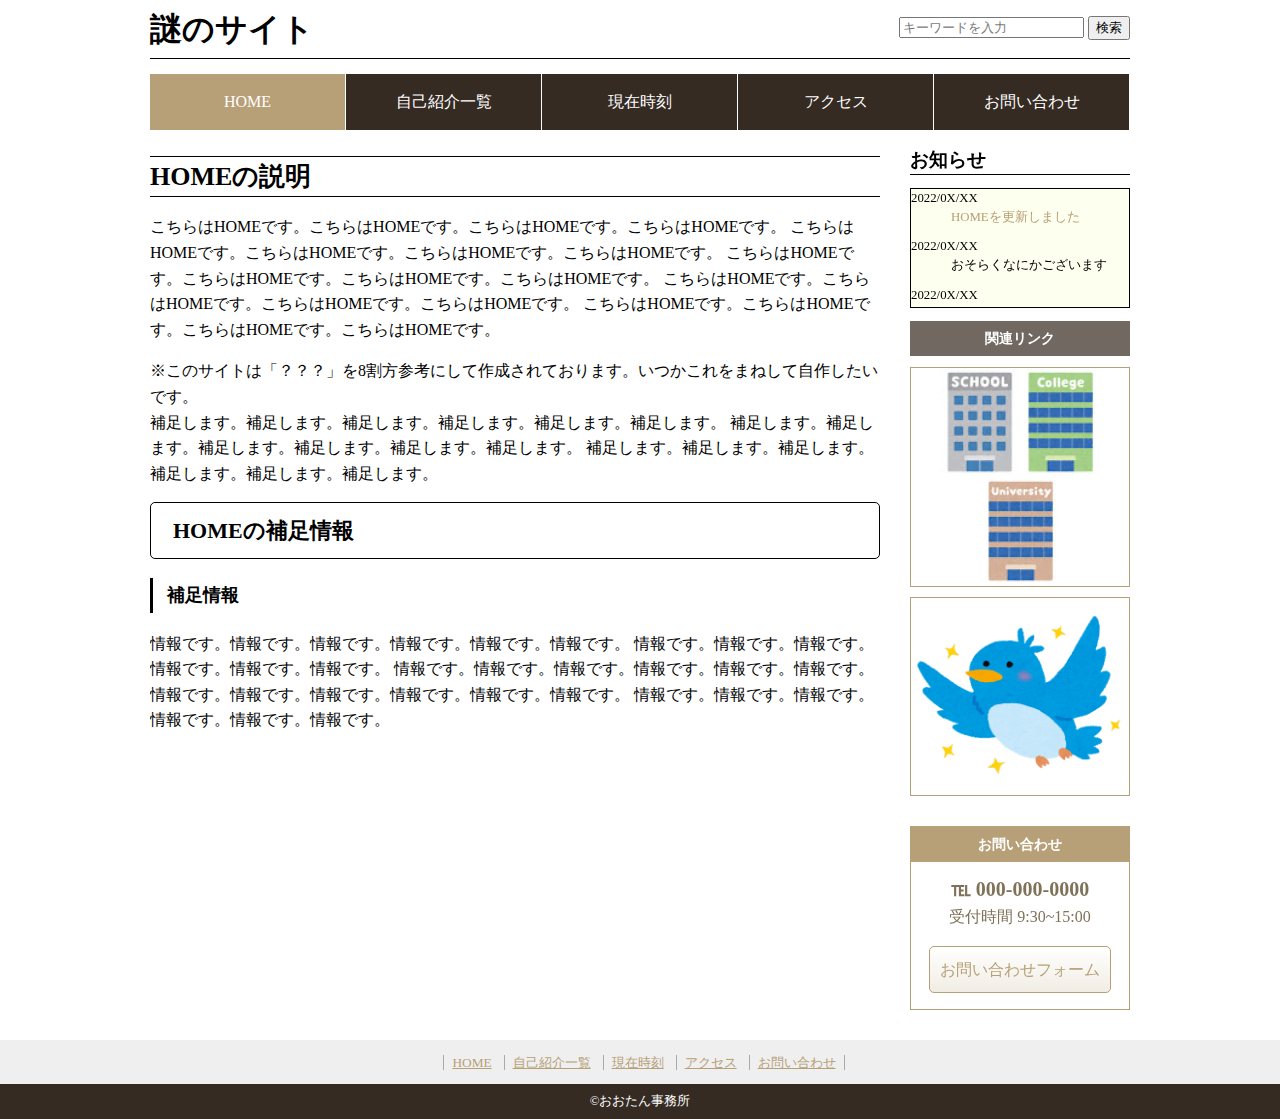
<file: index.html>
<!DOCTYPE html>
<html lang="ja">
    <head>

        <meta charset="UTF-8">
        <meta name="viewport" content="width=device-width, initial-scale=1">
        <title>謎のサイト</title>
        <link rel="stylesheet" href="css/base.css">

    </head>

    <body>

        <header>
            
            <h1>謎のサイト</h1>
            <form action="site.html" method="get" autocomplete="off">
                <div class="search">
                    <input type="search" name="search" placeholder="キーワードを入力">
                    <button type="submit">検索</button>
                </div>
            </form>
            <nav class="global_navi">
                <ul>
                    <li class="current"><a href="site.html">HOME</a></li>
                    <li><a href="profile_list.html">自己紹介一覧</a></li>
                    <li><a href="time.html">現在時刻</a></li>
                    <li><a href="access.html">アクセス</a></li>
                    <li><a href="contact.html">お問い合わせ</a></li>
                </ul>
            </nav>
            
        </header>

        <div class="wrapper">
            <div class="main">
                <article>
                    <h1>HOMEの説明</h1>
                    <p>
                        こちらはHOMEです。こちらはHOMEです。こちらはHOMEです。こちらはHOMEです。
                        こちらはHOMEです。こちらはHOMEです。こちらはHOMEです。こちらはHOMEです。
                        こちらはHOMEです。こちらはHOMEです。こちらはHOMEです。こちらはHOMEです。
                        こちらはHOMEです。こちらはHOMEです。こちらはHOMEです。こちらはHOMEです。
                        こちらはHOMEです。こちらはHOMEです。こちらはHOMEです。こちらはHOMEです。
                    </p>
                    <p>
                        ※このサイトは「？？？」を8割方参考にして作成されております。いつかこれをまねして自作したいです。<br>
                        補足します。補足します。補足します。補足します。補足します。補足します。
                        補足します。補足します。補足します。補足します。補足します。補足します。
                        補足します。補足します。補足します。補足します。補足します。補足します。
                    </p>
                    <section>
                        <h2>HOMEの補足情報</h2>
                        <section>
                            <h3>
                                補足情報
                            </h3>
                            <p>
                                情報です。情報です。情報です。情報です。情報です。情報です。
                                情報です。情報です。情報です。情報です。情報です。情報です。
                                情報です。情報です。情報です。情報です。情報です。情報です。
                                情報です。情報です。情報です。情報です。情報です。情報です。
                                情報です。情報です。情報です。情報です。情報です。情報です。
                            </p>
                        </section>
                    </section>
                </article>
            </div>
            <aside class="sidebar">
                <section class="news">
                    <h3>お知らせ</h3>
                    <small>
                        <dl>
                            <dt>2022/0X/XX</dt>
                            <dd><a>HOMEを更新しました</a></dd>
                            <dt>2022/0X/XX</dt>
                            <dd>おそらくなにかございます</dd>
                            <dt>2022/0X/XX</dt>
                            <dd>お知らせですわ</dd>
                        </dl>
                    </small>
                </section>
                <section class="side_banner">
                    <h2>関連リンク</h2>
                    <ul>
                        <li><a href="https://school.o-hara.ac.jp/nagano/" target="_blank"><img src="img/thumbnail_school_building_campus.jpg" alt="大原学園長野校HP"></a></li>
                        <li><a href="https://twitter.com/ohara_nagano" target="_blank"><img src="img/bird_aoitori_bluebird.png" alt="大原学園長野校twitter"></a></li>
                    </ul>
                </section>
                <section class="side_contact">
                    <h2>お問い合わせ</h2>
                    <address>℡ 000-000-0000</address>
                    <p>受付時間 9:30~15:00</p>
                    <p><a href="contact.html" class="contact_button">お問い合わせフォーム</a></p>
                </section>
            </aside>
        </div>


        <footer>
            <div class="footer_nav">
                <ul>
                    <li><a href="site.html">HOME</a></li>
                    <li><a href="profile_list.html">自己紹介一覧</a></li>
                    <li><a href="time.html">現在時刻</a></li>
                    <li><a href="access.html">アクセス</a></li>
                    <li><a href="contact.html">お問い合わせ</a></li>
                </ul>
            </div>
            <small>
                &copy;おおたん事務所
            </small>

        </footer>
    </body>
</html>
</file>
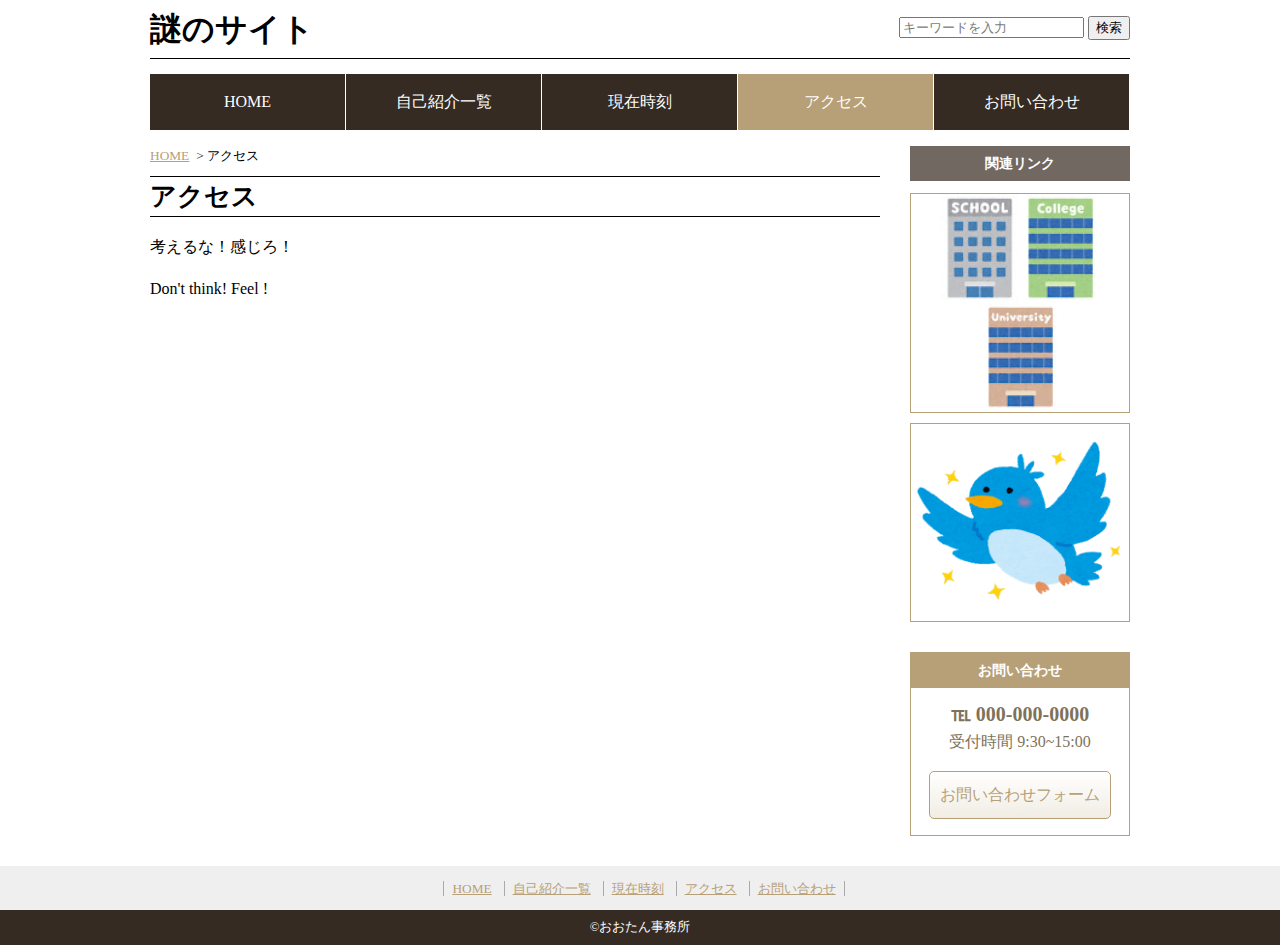
<file: access.html>
<!DOCTYPE html>
<html lang="ja">
    <head>

        <meta charset="UTF-8">
        <meta name="viewport" content="width=device-width, initial-scale=1">
        <title>アクセス|謎のサイト</title>
        <link rel="stylesheet" href="css/base.css">

    </head>

    <body>

        <header>
            
            <h1>謎のサイト</h1>
            <form action="access.html" method="get" autocomplete="off">
                <div class="search">
                    <input type="search" name="search" placeholder="キーワードを入力">
                    <button type="submit">検索</button>
                </div>
            </form>
            <nav class="global_navi">
                <ul>
                    <li><a href="site.html">HOME</a></li>
                    <li><a href="profile_list.html">自己紹介一覧</a></li>
                    <li><a href="time.html">現在時刻</a></li>
                    <li class="current"><a href="access.html">アクセス</a></li>
                    <li><a href="contact.html">お問い合わせ</a></li>
                </ul>
            </nav>
            
        </header>

        <div class="wrapper">
            <div class="main">
                <div class="breadcrumb">
                    <ol>
                        <li><a href="site.html">HOME</a></li>
                        <li>アクセス</li>
                    </ol>
                </div>
                <article>
                    <h1>アクセス</h1>
                    <p>考えるな！感じろ！</p>
                    <p>Don't think! Feel !</p>
                    <!-- <section>
                        <h2>h2</h2>
                        <section>
                            <h3>h3</h3>
                        </section>
                    </section> -->
                </article>
            </div>
            <aside class="sidebar">
                <section class="side_banner">
                    <h2>関連リンク</h2>
                    <ul>
                        <li><a href="https://school.o-hara.ac.jp/nagano/" target="_blank"><img src="img/thumbnail_school_building_campus.jpg" alt="大原学園長野校HP"></a></li>
                        <li><a href="https://twitter.com/ohara_nagano" target="_blank"><img src="img/bird_aoitori_bluebird.png" alt="大原学園長野校twitter"></a></li>
                    </ul>
                </section>
                <section class="side_contact">
                    <h2>お問い合わせ</h2>
                    <address>℡ 000-000-0000</address>
                    <p>受付時間 9:30~15:00</p>
                    <p><a href="contact.html" class="contact_button">お問い合わせフォーム</a></p>
                </section>
            </aside>
        </div>


        <footer>
            <div class="footer_nav">
                <ul>
                    <li><a href="site.html">HOME</a></li>
                    <li><a href="profile_list.html">自己紹介一覧</a></li>
                    <li><a href="time.html">現在時刻</a></li>
                    <li><a href="access.html">アクセス</a></li>
                    <li><a href="contact.html">お問い合わせ</a></li>
                </ul>
            </div>
            <small>
                &copy;おおたん事務所
            </small>

        </footer>
    </body>
</html>
</file>
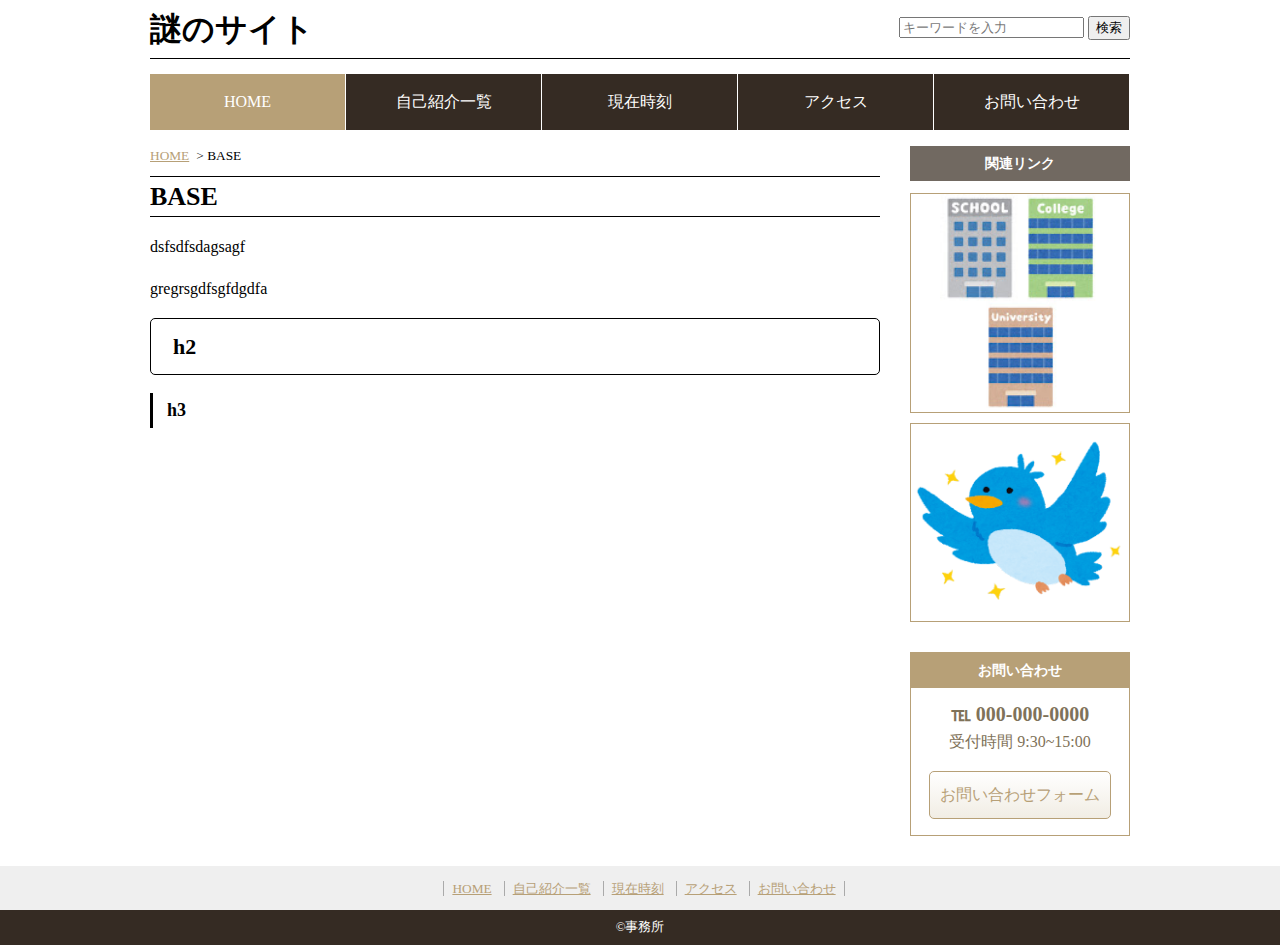
<file: base.html>
<!DOCTYPE html>
<html lang="ja">
    <head>

        <meta charset="UTF-8">
        <meta name="viewport" content="width=device-width, initial-scale=1">
        <title>謎のサイトのベース</title>
        <link rel="stylesheet" href="css/base.css">

    </head>

    <body>

        <header>
            
            <h1>謎のサイト</h1>
            <form action="site.html" method="get" autocomplete="off">
                <div class="search">
                    <input type="search" name="search" placeholder="キーワードを入力">
                    <button type="submit">検索</button>
                </div>
            </form>
            <nav class="global_navi">
                <ul>
                    <li class="current"><a href="site.html">HOME</a></li>
                    <li><a href="#">自己紹介一覧</a></li>
                    <li><a href="#">現在時刻</a></li>
                    <li><a href="#">アクセス</a></li>
                    <li><a href="contact.html">お問い合わせ</a></li>
                </ul>
            </nav>
            
        </header>

        <div class="wrapper">
            <div class="main">
                <div class="breadcrumb">
                    <ol>
                        <li><a href="site.html">HOME</a></li>
                        <li>BASE</li>
                    </ol>
                </div>
                <article>
                    <h1>BASE</h1>
                    <p>dsfsdfsdagsagf</p>
                    <p>gregrsgdfsgfdgdfa</p>
                    <section>
                        <h2>h2</h2>
                        <section>
                            <h3>h3</h3>
                        </section>
                    </section>
                </article>
            </div>
            <aside class="sidebar">
                <section class="side_banner">
                    <h2>関連リンク</h2>
                    <ul>
                        <li><a href="https://school.o-hara.ac.jp/nagano/" target="_blank"><img src="img/thumbnail_school_building_campus.jpg" alt="大原学園長野校HP"></a></li>
                        <li><a href="https://twitter.com/ohara_nagano" target="_blank"><img src="img/bird_aoitori_bluebird.png" alt="大原学園長野校twitter"></a></li>
                    </ul>
                </section>
                <section class="side_contact">
                    <h2>お問い合わせ</h2>
                    <address>℡ 000-000-0000</address>
                    <p>受付時間 9:30~15:00</p>
                    <p><a href="contact.html" class="contact_button">お問い合わせフォーム</a></p>
                </section>
            </aside>
        </div>


        <footer>
            <div class="footer_nav">
                <ul>
                    <li><a href="site.html">HOME</a></li>
                    <li><a href="#">自己紹介一覧</a></li>
                    <li><a href="#">現在時刻</a></li>
                    <li><a href="#">アクセス</a></li>
                    <li><a href="contact.html">お問い合わせ</a></li>
                </ul>
            </div>
            <small>
                &copy;事務所
            </small>

        </footer>
    </body>
</html>
</file>
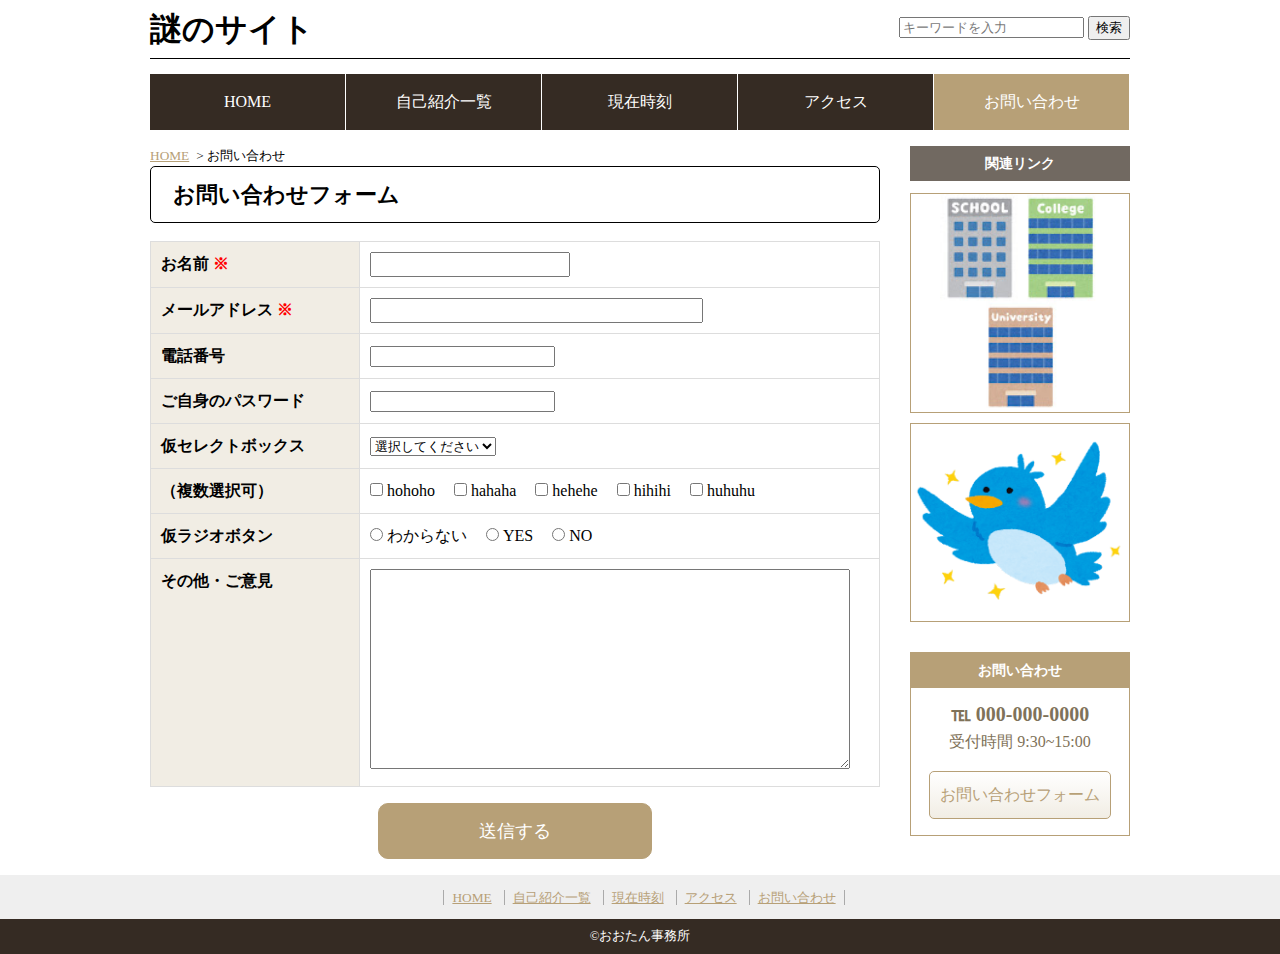
<file: contact.html>
<!DOCTYPE html>
<html lang="ja">
    <head>

        <meta charset="UTF-8">
        <meta name="viewport" content="width=device-width, initial-scale=1">
        <title>お問い合わせ|謎のサイト</title>
        <!-- <link href="https://cdn.jsdelivr.net/npm/bootstrap@5.0.2/dist/css/bootstrap.min.css" rel="stylesheet" integrity="sha384-EVSTQN3/azprG1Anm3QDgpJLIm9Nao0Yz1ztcQTwFspd3yD65VohhpuuCOmLASjC" crossorigin="anonymous"> -->
        <!-- <script src="https://cdn.jsdelivr.net/npm/bootstrap@5.0.2/dist/js/bootstrap.bundle.min.js" integrity="sha384-MrcW6ZMFYlzcLA8Nl+NtUVF0sA7MsXsP1UyJoMp4YLEuNSfAP+JcXn/tWtIaxVXM" crossorigin="anonymous"></script> -->
        <link rel="stylesheet" href="css/base.css">

    </head>

    <body>

        <header>
            
            <h1>謎のサイト</h1>
            <form action="contact.html" method="get" autocomplete="off">
                <div class="search">
                    <input type="search" name="search" placeholder="キーワードを入力">
                    <button type="submit">検索</button>
                </div>
            </form>
            <nav class="global_navi">
                <ul>
                    <li><a href="site.html">HOME</a></li>
                    <li><a href="profile_list.html">自己紹介一覧</a></li>
                    <li><a href="time.html">現在時刻</a></li>
                    <li><a href="access.html">アクセス</a></li>
                    <li class="current"><a href="contact.html">お問い合わせ</a></li>
                </ul>
            </nav>
            
        </header>

        <div class="wrapper">
            <div class="main">
                <div class="breadcrumb">
                    <ol>
                        <li><a href="site.html">HOME</a></li>
                        <li>お問い合わせ</li>
                    </ol>
                </div>
                <article>
                    <section>
                        <h2>お問い合わせフォーム</h2>
                        <form action="#" method="post" autocomplete="off" class="entry">
                            <dl>
                                <dt>お名前 <span class="must">※</span></dt>
                                <dd><input type="text" name="name" id="name" required></dd>
                                <dt>メールアドレス <span class="must">※</span></dt>
                                <dd><input type="email" name="email" id="email" required></dd>
                                <dt>電話番号</dt>
                                <dd><input type="tel" name="tel" id="tel"></dd>
                                <dt>ご自身のパスワード</dt>
                                <dd><input type="password" name="passcode" id="passcode"></dd>
                                <dt>仮セレクトボックス</dt>
                                <dd>
                                    <select name="select" id="select">
                                        <option value="">選択してください</option>
                                        <option value="1">ひゃあ</option>
                                        <option value="2">どわっ</option>
                                        <option value="3">ですわ</option>
                                    </select>
                                </dd>
                                <dt>（複数選択可）</dt>
                                <dd>
                                    <label  class="checkbox">
                                        <input type="checkbox" name="checkbox" id="checkbox1" value="1">
                                        hohoho
                                    </label>
                                    <label class="checkbox">
                                        <input type="checkbox" name="checkbox" id="checkbox2" value="2">
                                        hahaha
                                    </label>
                                    <label class="checkbox">
                                        <input type="checkbox" name="checkbox" id="checkbox3" value="3">
                                        hehehe
                                    </label>
                                    <label class="checkbox">
                                        <input type="checkbox" name="checkbox" id="checkbox4" value="4">
                                        hihihi
                                    </label>
                                    <label class="checkbox">
                                        <input type="checkbox" name="checkbox" id="checkbox5" value="5">
                                        huhuhu
                                    </label>
                                </dd>
                                <dt>仮ラジオボタン</dt>
                                <dd>
                                    <label>
                                        <input type="radio" name="radio" id="radio1" value="">
                                        わからない
                                    </label>
                                    <label>
                                        <input type="radio" name="radio" id="radio2" value="1">
                                            YES
                                    </label>
                                    <label>
                                        <input type="radio" name="radio" id="radio3" value="2">
                                        NO
                                    </label>
                                </dd>
                                <dt>その他・ご意見</dt>
                                <dd><textarea name="detail" id="detail"></textarea></dd>
                            </dl>
                            <p class="button_p"><button type="submit" class="button_submit">送信する</button></p>
                        </form>
                    </section>
                </article>
            </div>
            <aside class="sidebar">
                <section class="side_banner">
                    <h2>関連リンク</h2>
                    <ul>
                        <li><a href="https://school.o-hara.ac.jp/nagano/" target="_blank"><img src="img/thumbnail_school_building_campus.jpg" alt="大原学園長野校HP"></a></li>
                        <li><a href="https://twitter.com/ohara_nagano" target="_blank"><img src="img/bird_aoitori_bluebird.png" alt="大原学園長野校twitter"></a></li>
                    </ul>
                </section>
                <section class="side_contact">
                    <h2>お問い合わせ</h2>
                    <address>℡ 000-000-0000</address>
                    <p>受付時間 9:30~15:00</p>
                    <p><a href="contact.html" class="contact_button">お問い合わせフォーム</a></p>
                </section>
            </aside>
        </div>


        <footer>
            <div class="footer_nav">
                <ul>
                    <li><a href="site.html">HOME</a></li>
                    <li><a href="profile_list.html">自己紹介一覧</a></li>
                    <li><a href="time.html">現在時刻</a></li>
                    <li><a href="access.html">アクセス</a></li>
                    <li><a href="contact.html">お問い合わせ</a></li>
                </ul>
            </div>
            <small>
                &copy;おおたん事務所
            </small>

        </footer>
    </body>
</html>
</file>
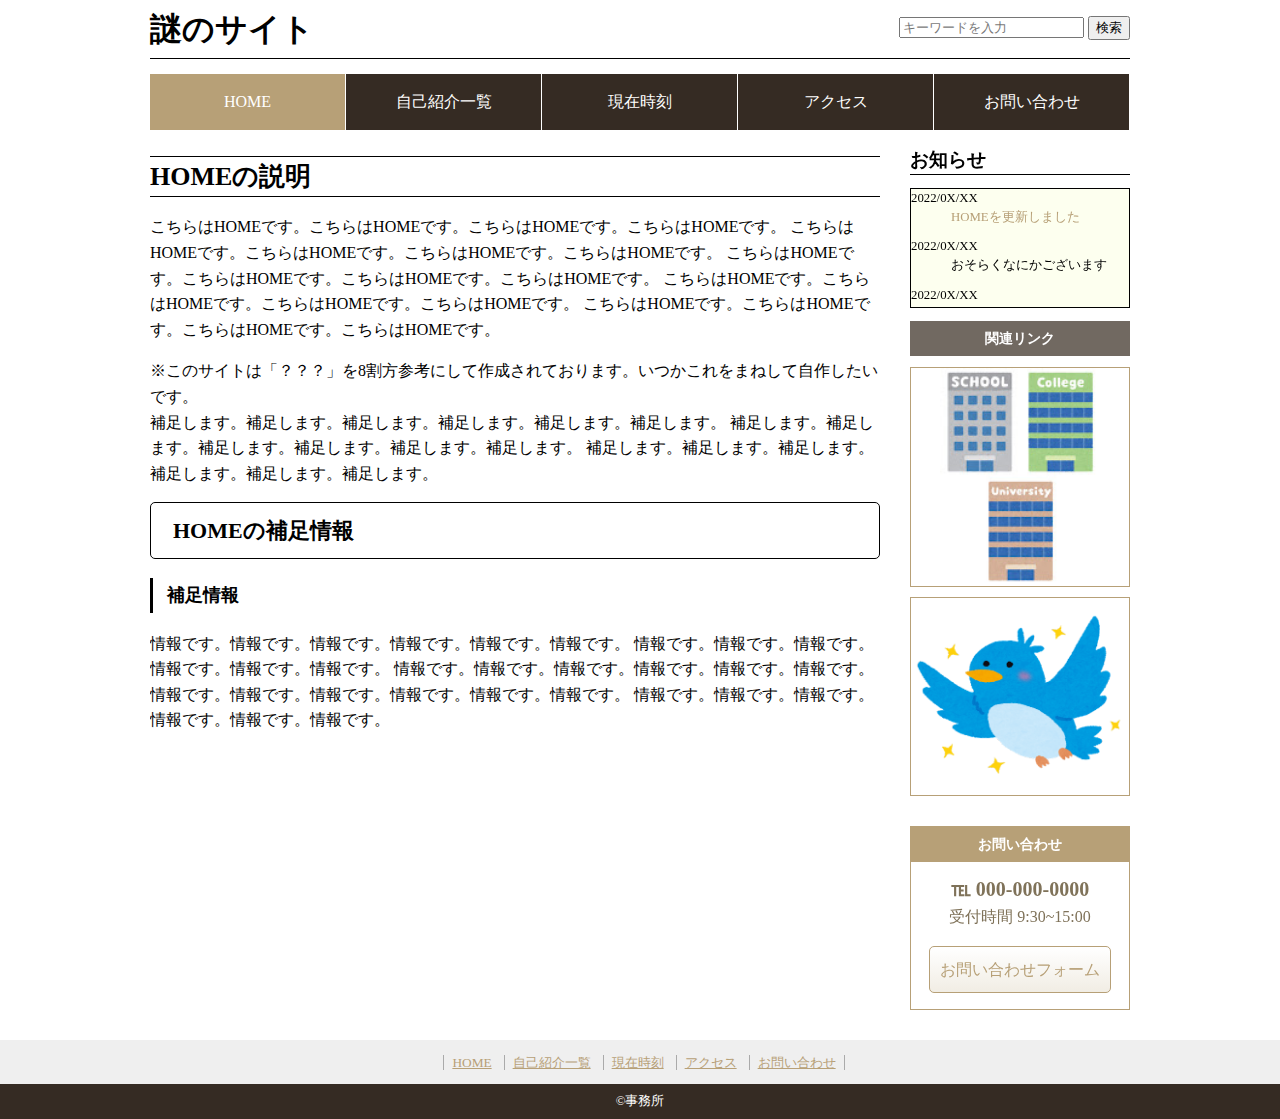
<file: site.html>
<!DOCTYPE html>
<html lang="ja">
    <head>

        <meta charset="UTF-8">
        <meta name="viewport" content="width=device-width, initial-scale=1">
        <title>謎のサイト</title>
        <link rel="stylesheet" href="css/base.css">

    </head>

    <body>

        <header>
            
            <h1>謎のサイト</h1>
            <form action="site.html" method="get" autocomplete="off">
                <div class="search">
                    <input type="search" name="search" placeholder="キーワードを入力">
                    <button type="submit">検索</button>
                </div>
            </form>
            <nav class="global_navi">
                <ul>
                    <li class="current"><a href="site.html">HOME</a></li>
                    <li><a href="profile_list.html">自己紹介一覧</a></li>
                    <li><a href="time.html">現在時刻</a></li>
                    <li><a href="access.html">アクセス</a></li>
                    <li><a href="contact.html">お問い合わせ</a></li>
                </ul>
            </nav>
            
        </header>

        <div class="wrapper">
            <div class="main">
                <article>
                    <h1>HOMEの説明</h1>
                    <p>
                        こちらはHOMEです。こちらはHOMEです。こちらはHOMEです。こちらはHOMEです。
                        こちらはHOMEです。こちらはHOMEです。こちらはHOMEです。こちらはHOMEです。
                        こちらはHOMEです。こちらはHOMEです。こちらはHOMEです。こちらはHOMEです。
                        こちらはHOMEです。こちらはHOMEです。こちらはHOMEです。こちらはHOMEです。
                        こちらはHOMEです。こちらはHOMEです。こちらはHOMEです。こちらはHOMEです。
                    </p>
                    <p>
                        ※このサイトは「？？？」を8割方参考にして作成されております。いつかこれをまねして自作したいです。<br>
                        補足します。補足します。補足します。補足します。補足します。補足します。
                        補足します。補足します。補足します。補足します。補足します。補足します。
                        補足します。補足します。補足します。補足します。補足します。補足します。
                    </p>
                    <section>
                        <h2>HOMEの補足情報</h2>
                        <section>
                            <h3>
                                補足情報
                            </h3>
                            <p>
                                情報です。情報です。情報です。情報です。情報です。情報です。
                                情報です。情報です。情報です。情報です。情報です。情報です。
                                情報です。情報です。情報です。情報です。情報です。情報です。
                                情報です。情報です。情報です。情報です。情報です。情報です。
                                情報です。情報です。情報です。情報です。情報です。情報です。
                            </p>
                        </section>
                    </section>
                </article>
            </div>
            <aside class="sidebar">
                <section class="news">
                    <h3>お知らせ</h3>
                    <small>
                        <dl>
                            <dt>2022/0X/XX</dt>
                            <dd><a>HOMEを更新しました</a></dd>
                            <dt>2022/0X/XX</dt>
                            <dd>おそらくなにかございます</dd>
                            <dt>2022/0X/XX</dt>
                            <dd>お知らせですわ</dd>
                        </dl>
                    </small>
                </section>
                <section class="side_banner">
                    <h2>関連リンク</h2>
                    <ul>
                        <li><a href="https://school.o-hara.ac.jp/nagano/" target="_blank"><img src="img/thumbnail_school_building_campus.jpg" alt="大原学園長野校HP"></a></li>
                        <li><a href="https://twitter.com/ohara_nagano" target="_blank"><img src="img/bird_aoitori_bluebird.png" alt="大原学園長野校twitter"></a></li>
                    </ul>
                </section>
                <section class="side_contact">
                    <h2>お問い合わせ</h2>
                    <address>℡ 000-000-0000</address>
                    <p>受付時間 9:30~15:00</p>
                    <p><a href="contact.html" class="contact_button">お問い合わせフォーム</a></p>
                </section>
            </aside>
        </div>


        <footer>
            <div class="footer_nav">
                <ul>
                    <li><a href="site.html">HOME</a></li>
                    <li><a href="profile_list.html">自己紹介一覧</a></li>
                    <li><a href="time.html">現在時刻</a></li>
                    <li><a href="access.html">アクセス</a></li>
                    <li><a href="contact.html">お問い合わせ</a></li>
                </ul>
            </div>
            <small>
                &copy;事務所
            </small>

        </footer>
    </body>
</html>
</file>
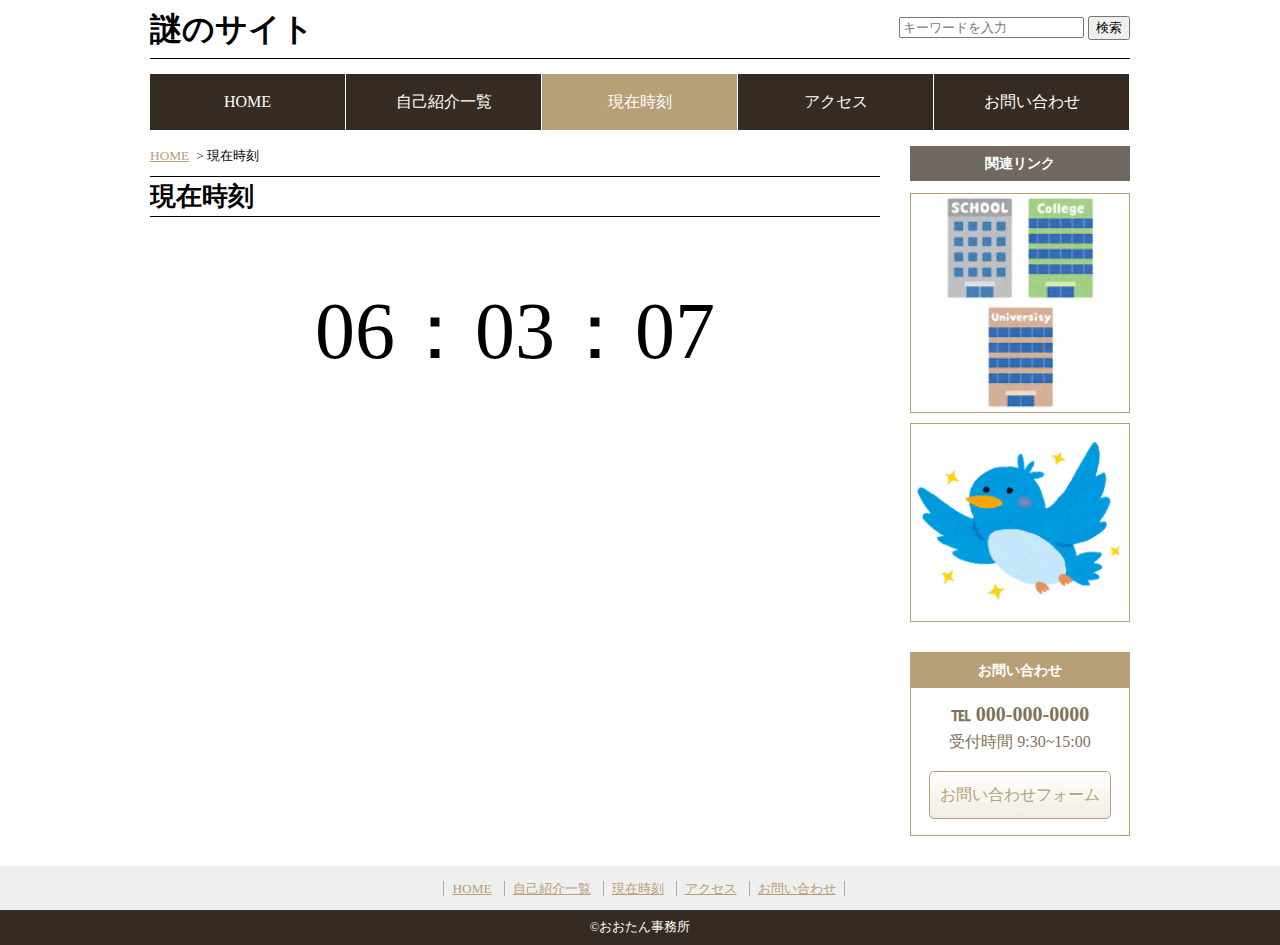
<file: time.html>
<!DOCTYPE html>
<html lang="ja">
    <head>

        <meta charset="UTF-8">
        <meta name="viewport" content="width=device-width, initial-scale=1">
        <title>現在時刻|謎のサイト</title>
        <link rel="stylesheet" href="css/base.css">

    </head>

    <body>

        <header>
            
            <h1>謎のサイト</h1>
            <form action="time.html" method="get" autocomplete="off">
                <div class="search">
                    <input type="search" name="search" placeholder="キーワードを入力">
                    <button type="submit">検索</button>
                </div>
            </form>
            <nav class="global_navi">
                <ul>
                    <li><a href="site.html">HOME</a></li>
                    <li><a href="profile_list.html">自己紹介一覧</a></li>
                    <li class="current"><a href="time.html">現在時刻</a></li>
                    <li><a href="access.html">アクセス</a></li>
                    <li><a href="contact.html">お問い合わせ</a></li>
                </ul>
            </nav>
            
        </header>

        <div class="wrapper">
            <div class="main">
                <div class="breadcrumb">
                    <ol>
                        <li><a href="site.html">HOME</a></li>
                        <li>現在時刻</li>
                    </ol>
                </div>
                <article>
                    <h1>現在時刻</h1>
                    <section>
                      <p id="time">00：00：00</p>
                    </section>
                </article>
            </div>
            <aside class="sidebar">
                <section class="side_banner">
                    <h2>関連リンク</h2>
                    <ul>
                        <li><a href="https://school.o-hara.ac.jp/nagano/" target="_blank"><img src="img/thumbnail_school_building_campus.jpg" alt="大原学園長野校HP"></a></li>
                        <li><a href="https://twitter.com/ohara_nagano" target="_blank"><img src="img/bird_aoitori_bluebird.png" alt="大原学園長野校twitter"></a></li>
                    </ul>
                </section>
                <section class="side_contact">
                    <h2>お問い合わせ</h2>
                    <address>℡ 000-000-0000</address>
                    <p>受付時間 9:30~15:00</p>
                    <p><a href="contact.html" class="contact_button">お問い合わせフォーム</a></p>
                </section>
            </aside>
        </div>


        <footer>
            <div class="footer_nav">
                <ul>
                    <li><a href="site.html">HOME</a></li>
                    <li><a href="profile_list.html">自己紹介一覧</a></li>
                    <li><a href="time.html">現在時刻</a></li>
                    <li><a href="access.html">アクセス</a></li>
                    <li><a href="contact.html">お問い合わせ</a></li>
                </ul>
            </div>
            <small>
                &copy;おおたん事務所
            </small>

        </footer>

        <script>

            //ゼロを追加する
            var addZero = function(value) {
                if (value < 10) {
                value = '0' + value;
                }
                return value;
            };

            var gotime = function() {
                var now = new Date();

                var seconds = now.getSeconds();
                var minutes = now.getMinutes();
                var hours = now.getHours();

                hours = addZero(hours);
                minutes = addZero(minutes);
                seconds = addZero(seconds);

                document.getElementById('time').innerHTML = hours + '：' + minutes + '：' + seconds;
            };

            setInterval(gotime, 10);

            // ↓えぐち

            // var now = new Date();

            var seconds = now.getSeconds();
            var minutes = now.getMinutes();
            var hours = now.getHours();

            hours = addZero(hours);
            minutes = addZero(minutes);
            seconds = addZero(seconds);

            document.getElementById('time').innerHTML = hours + '：' + minutes + '：' + seconds;
            
            setTimeout(function() {
                location.reload();
            }, 10);

        </script>
    </body>
</html>
</file>
<file: css/base.css>
@import url(sanitize.css);
@import url('https://fonts.googleapis.com/css?family=Sriracha');


body {
    /* background-image: url('../img/bg_abstract2_green.png'); */
    background-size: cover;
    /* background-repeat: repeat-y; */
    background-attachment: fixed;
    font-family: serif;
}

a {
    color: #b7a077;
}

a:visited {
    color: #a8a8a8;
}

a:hover {
    color: #988564;
    font-weight: bold;
    text-decoration: none;
}

a img {
    transition: opacity 0.2s linear;
}

a:hover img {
    opacity: 0.7;
}

h1, h2, h3, h4, h5,h6 {
    margin-top: 0;
}

p {
    margin-top: 0;
    line-height: 1.6;
}

img {
    vertical-align: bottom;
    background-color: #ffffff;
}

.main h1 {
    font-size: 26px;
    border-top: 1px solid black;
    border-bottom: 1px solid black;
    margin-top: 10px;
}

.main h2 {
    font-size: 22px;
    border: 1px solid black;
    padding: 11px 22px;
    border-radius: 5px;
}

.main h3 {
    font-size: 18px;
    border-left: 3px solid black;
    padding: 4px 9px 4px 14px;
}

header {
    width: 980px;
    margin: 0 auto;
}

header h1 {
    float: left;
    margin: 5px 0 5px;
}

.search {
    float: right;
    margin: 15px 0 5px;
}

.global_navi {
    width: 980px;
    clear: both;
    overflow: hidden;
    margin: 16px auto;
}

.global_navi ul {
    border-top: 1px solid black;
    list-style: none;
    margin: 0;
    padding: 15px 0 0;
}

.global_navi ul li {
    width: 195px;
    float: left;
    margin-right: 1px;
    text-align: center;
}

.global_navi ul li a {
    display: block;
    padding: 16px;
    background-color: #352b23;
    color: #fff;
    text-decoration: none;
    /* transition-property: background-color;
    transition-duration: 0.2s;
    transition-timing-function: linear; */
    transition: background-color 0.2s linear;
}

.global_navi ul li.current a {
    background-color: #b7a077;
}

.global_navi ul li a:hover {
    background-color: #8c7a5b;
}

.wrapper {
    width: 980px;
    margin: 0 auto;
    overflow: hidden;
}

.main {
    width: 730px;
    float: left;
}

.sidebar {
    width: 220px;
    float: right;
}

.side_banner {
    margin-bottom: 30px;
}

.side_banner h2 {
    background-color: #716961;
    color: #fff;
    padding: 7px;
    font-size: 14px;
    text-align: center;
}

.side_banner ul {
    list-style: none;
    margin: 0;
    padding: 0;
}

.side_banner ul li {
    margin-bottom: 10px;
}

.side_banner ul li img {
    width: 220px;
    border: 1px solid;
}

.side_contact {
    border: 1px solid #b7a077;
    color: #7F7259;
    text-align: center;
    margin-bottom: 30px;
    background-color: #fff;
    width: 220px;
}

.side_contact h2 {
    background-color: #b7a077;
    color: #fff;
    padding: 7px;
    font-size: 14px;
}

.side_contact address {
    font-weight: bold;
    font-size: 20px;
    font-style: normal;
}

.side_contact .contact_button {
    display: inline-block;
    background-color: #f1ede4;
    background: -webkit-gradient(linear, left top, left bottom, color-stop(0%,#ffffff), color-stop(100%,#f1ede4));
    background: -webkit-linear-gradient(top,  #ffffff 0%,#f1ede4 100%);
    background: linear-gradient(to bottom,  #ffffff 0%,#f1ede4 100%);
    color: #b7a077;
    padding: 10px;
    border: 1px solid #b7a077;
    border-radius: 5px;
    text-decoration: none;
} 

.side_contact .contact_button:hover {
    background-color: #b7a007;
    background: -webkit-gradient(linear, left top, left bottom, color-stop(0%,#b7a077), color-stop(100%,#e2cda7));
    background: -webkit-linear-gradient(top,  #b7a077 0%,#e2cda7 100%);
    background: linear-gradient(to bottom,  #b7a077 0%,#e2cda7 100%);
    color: #fff;
}

footer {
    background-color: #352b23;
    text-align: center;
}

footer .footer_nav {
    background-color: #efefef;
    padding: 10px 0;
}

footer .footer_nav ul {
    list-style: none;
    margin: 0;
    padding: 0;
}

footer .footer_nav li {
    display: inline;
    border-left: 1px solid #aaa;
    margin-left: 8px;
    padding-left: 8px;
    font-size: smaller;
}

footer .footer_nav li:last-child {
    border-right: 1px solid #aaa;
    padding: 0 8px;
}

footer small {
    display: block;
    padding: 8px 0;
    color: #fff;
}

.breadcrumb {
    font-size: smaller;
}

.breadcrumb ol {
    list-style: none;
    margin: 0;
    padding: 0;
}

.breadcrumb ol li {
    display: inline;
}

.breadcrumb ol li::after {
    content: ">";
    padding-left: 7px;
}

.breadcrumb ol li:last-child::after {
    content: none;
}

.news {
    width: 220px;
}

.news h3 {
    border-bottom: 1px solid;
    margin-bottom: 0;
}

.news dl {
    background-color: rgb(253, 255, 239);
    height: 120px;
    overflow-y: scroll;
    /* white-space: nowrap; */
    border: 1px solid;
}

.news dt {
    /* width: 8em; */
    /* float: left; */
    /* margin-bottom: 10px; */
    clear: both;
}

.news dd {
    /* margin-left: 8em; */
    margin-bottom: 10px;
}

.gallery ul {
    list-style: none;
    margin: 0;
    padding: 0;
}

.gallery ul li {
    width: 220px;
    margin: 0 30px 30px 0;
    padding: 10px 0;
    border: 1px solid #ccc;
    float: left;
    text-align: center;
    color: #b7a077;
    font-weight: bold;
    box-shadow: 2px 2px 3px rgba(0, 0, 0, .1);
}

.gallery ul li:nth-child(3n) {
    margin-right: 0;
}

.gallery ul li a {
    text-decoration: none;
    padding: 10px 30px;
}

.entry dl {
    background-color: #f1ede4;
    border: 1px solid #ddd;
    border-top: 0;
}

.entry dl dt, .entry dl dd {
    padding: 10px;
    border-top: 1px solid #ddd;
}

.entry dl dt {
    width: 13em;
    float: left;
    clear: both;
    font-weight: bold;
}

.entry dl dd {
    background-color: #fff;
    border-left: 1px solid #ddd;
    margin-left: 13em;
}

.must {
    color: #f00;
}

.entry #name {
    width: 15em;
    padding: 3px;
}

.entry #email {
    width: 25em;
    padding: 3px;
}

.entry #checkbox2, .entry #checkbox3, .entry #checkbox4, .entry #checkbox5, .entry #radio2, .entry #radio3 {
    margin-left: 15px;
}

.entry #detail {
    width: 36em;
    height: 15em;
}

.button_p {
    text-align: center;
}

.button_submit {
    background-color: #b7a077;
    border: 1px solid #b7a077;
    padding: 15px 100px;
    border-radius: 10px;
    font-size: 18px;
    color: #fff;
    cursor: pointer;
    transition: background-color 0.1s linear;
}

.button_submit:hover {
    background-color: #c7ae81;
}

#time {
    text-align: center;
    font-size: 500%;
    margin: 50px auto;
}



@media only screen and (max-width:767px) {
    img {
        max-width: 100%;
    }

    header, .global_navi, .sidebar, .wrapper {
        width: 100%;
    }

    header h1 {
        float: none;
        text-align: center;
    }

    header .search {
        margin: 0 0 5px;
    }

    .global_navi ul li {
        width: 50%;
        padding: 0.5px;
        margin: 0;
        box-sizing: border-box;
    }

    .global_navi ul li a {
        margin: 0;
    }

    .global_navi ul li:last-child {
        width: 100%;
    }

    .main {
        width: 100%;
        padding: 0 5%;
        box-sizing: border-box;
    }

    .side_banner ul li {
        text-align: center;
        margin: 11px auto;
    }

    .side_contact {
        margin: 20px auto;
    }

    .entry dl dt {
        float: none;
        width: 100%;
        box-sizing: border-box;
    }

    .entry dl dd {
        width: 100%;
        margin-left: 0;
        border-left: none;
        box-sizing: border-box;
    }

    .entry .checkbox {
        display: block;
        margin: 0 !important;
    }

    .entry #checkbox1 {
        margin-left: 15px;
    }

    .entry #name, .entry #email {
        max-width: 100%;
    }

    .entry #detail {
        width: 100%;
        box-sizing: border-box;
    }

    .footer_nav ul {
        font-size: smaller;
    }
    
}
</file>
